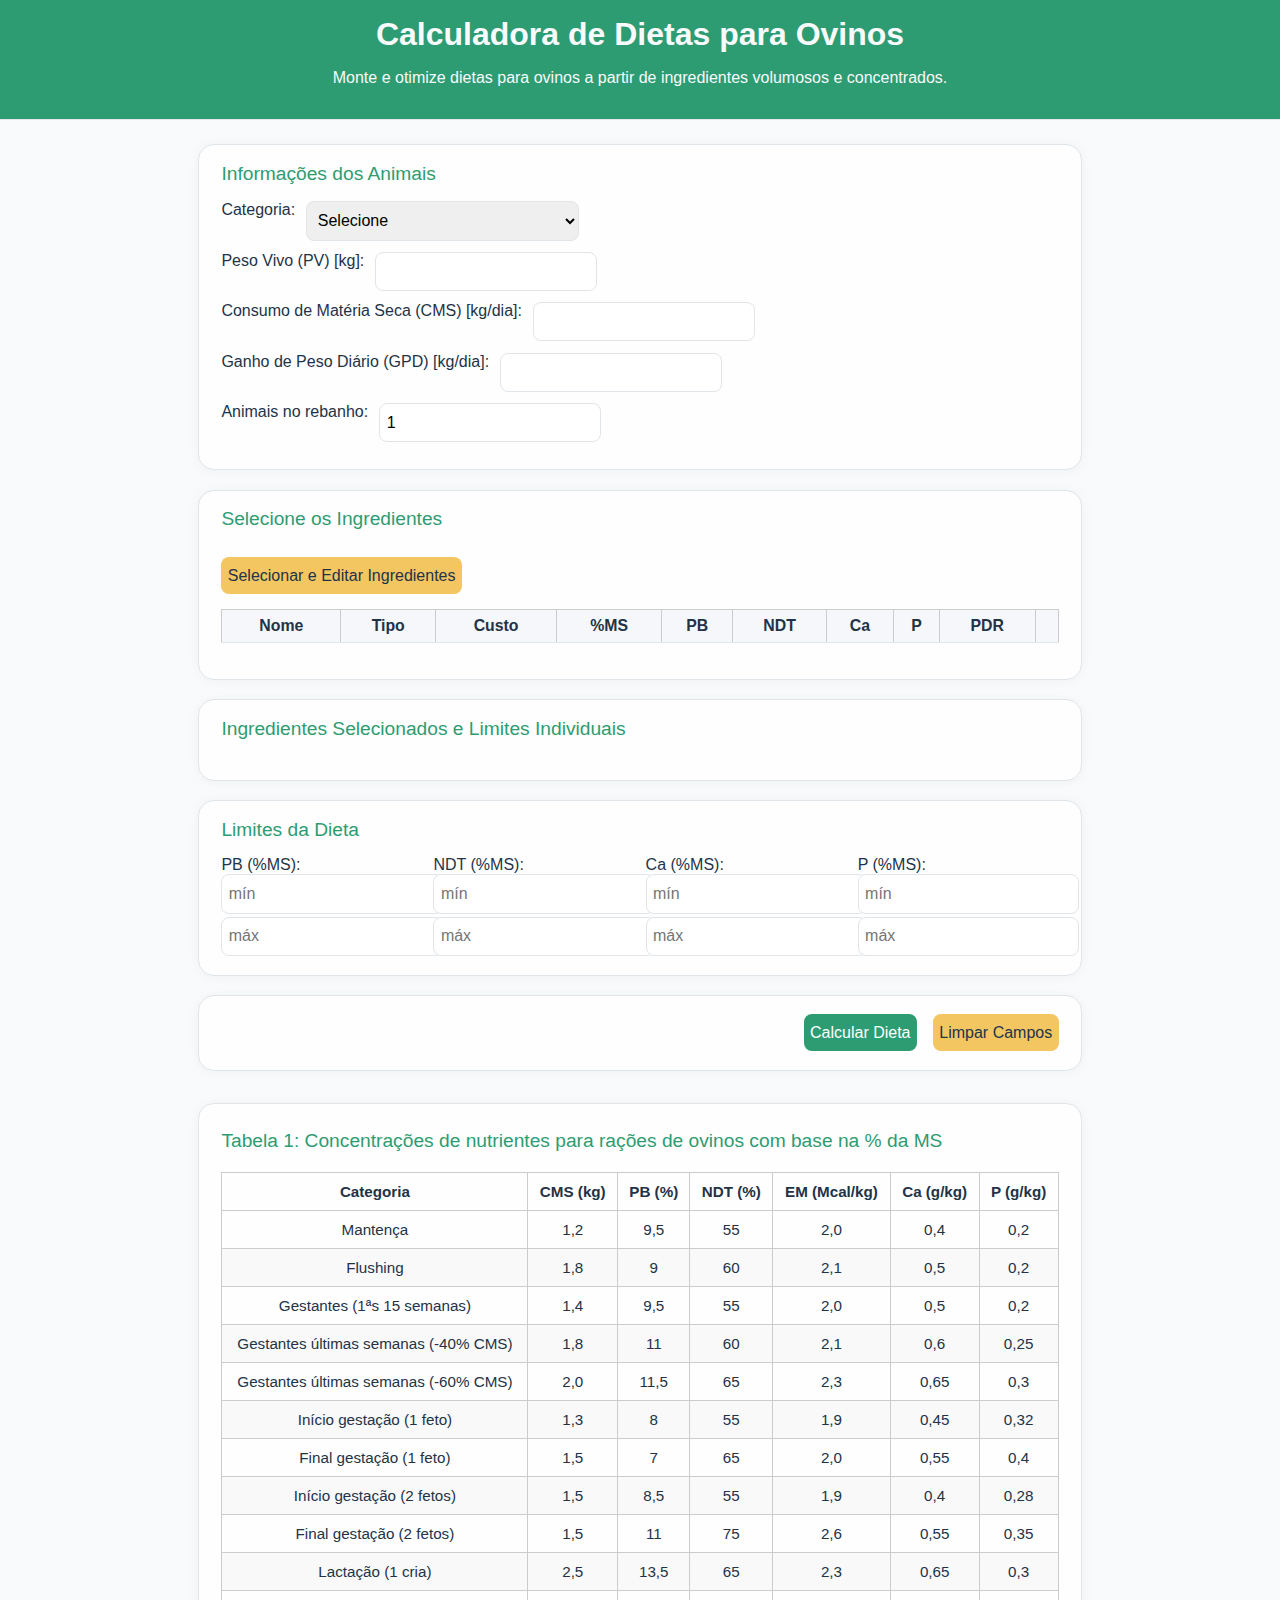
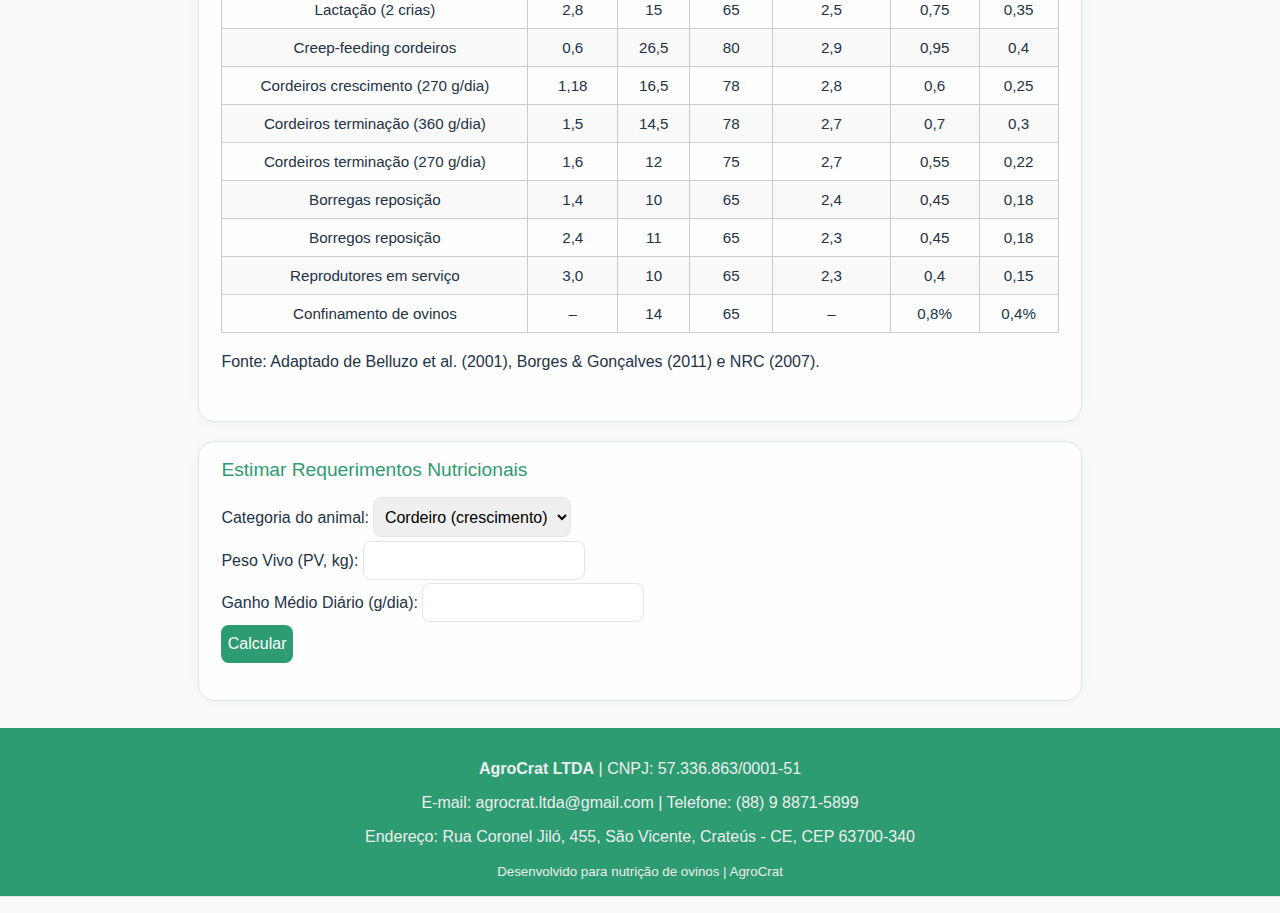
<file: index.html>
<!DOCTYPE html>
<html lang="pt-br">
<head>
  <meta charset="UTF-8">
  <meta name="viewport" content="width=device-width,initial-scale=1.0">
  <title>Calculadora de Dietas para Ovinos</title>
  <link rel="stylesheet" href="styles.css">
  
</head>
<body>
  <header>
    <h1>Calculadora de Dietas para Ovinos</h1>
    <p>Monte e otimize dietas para ovinos a partir de ingredientes volumosos e concentrados.</p>
  </header>

  <main>
        <section class="card" id="animal-section">
        <h2>Informações dos Animais</h2>
        <form id="animal-form">
          <div class="form-row">
            <label for="categoria">Categoria:</label>
            <select id="categoria" required>
              <option value="">Selecione</option>
              <option value="Mantença">Mantença</option>
              <option value="Flushing">Flushing</option>
              <option value="Matriz Gestante">Matriz Gestante</option>
              <option value="Matriz Gestantes últimas semanas">Matriz Gestante últimas semanas</option>
              <option value="Lactação (uma cria)">Lactação (uma cria)</option>
              <option value="Lactação (duas cria)">Lactação (duas cria)</option>
              <option value="Creep-feeding para cordeiros">Creep-feeding para cordeiros</option>
              <option value="Cordeiro Crescimento">Cordeiro Crescimento</option>
              <option value="Cordeiro Terminação">Cordeiro Terminação</option>
              <option value="Borrego/Borrega Reposição">Borrego/Borrega Reposição</option>
              <option value="Reprodutores">Reprodutores</option>
              <option value="Confinamento de ovinos">Confinamento de ovinos</option>
            </select>
          </div>
          <div class="form-row">
            <label for="pv-animal">Peso Vivo (PV) [kg]:</label>
            <input type="number" id="pv-animal" min="0" step="any" required>
          </div>
          <div class="form-row">
            <label for="ms-animal">Consumo de Matéria Seca (CMS) [kg/dia]:</label>
            <input type="number" id="ms-animal" min="0" step="any" required>
          </div>
          <div class="form-row">
            <label for="gpd-animal">Ganho de Peso Diário (GPD) [kg/dia]:</label>
            <input type="number" id="gpd-animal" min="0" step="any" required>
          </div>
          <div class="form-row">
            <label for="num-animais">Animais no rebanho:</label>
            <input type="number" id="num-animais" min="1" value="1" required>
          </div>
        </form>
      </section>
    <section class="card" id="ingredientes-section">
      <h2>Selecione os Ingredientes</h2>
     <!--   <form id="ingrediente-form">
       <div class="form-row"> 
          <input type="text" id="nome" placeholder="Nome" required>
          <select id="tipo" required>
            <option value="">Tipo</option>
            <option value="Volumoso">Volumoso</option>
            <option value="Concentrado">Concentrado</option>
          </select>
          <input type="number" id="custo" placeholder="Custo (R$/kg)" min="0" step="0.01" required>
          <input type="number" id="ms" placeholder="%MS" min="0" step="0.1" required>
        </div>
        <div class="form-row">
          <input type="number" id="pb" placeholder="PB (%MS)" min="0" step="0.1" required>
          <input type="number" id="ndt" placeholder="NDT (%MS)" min="0" max="100" step="0.1" required>
          <input type="number" id="ca" placeholder="Ca (%MS)" min="0" max="100" step="0.01" required>
          <input type="number" id="p" placeholder="P (%MS)" min="0" max="100" step="0.01" required>
          <input type="number" id="pdr" placeholder="PDR (%PB)" min="0" step="0.1" required>
          <button type="submit" class="add-btn">Adicionar</button>
        </div> 
      </form> -->
      <button id="abrir-modal-btn" class="secondary" style="margin-top:0.7em;">Selecionar e Editar Ingredientes</button>
      <table id="ingredientes-table">
        <thead>
          <tr>
            <th>Nome</th><th>Tipo</th><th>Custo</th><th>%MS</th><th>PB</th><th>NDT</th><th>Ca</th><th>P</th><th>PDR</th><th></th>
          </tr>
        </thead>
        <tbody></tbody>
      </table>
    </section>

    <section class="card" id="selecionar-section">
      <h2>Ingredientes Selecionados e Limites Individuais</h2>
      <form id="selecionar-form">
        <div id="ingredientes-selecao-list"></div>
      </form>
    </section>

    <section class="card" id="limites-section">
      <h2>Limites da Dieta</h2>
      <form id="limites-form">
        <div class="grid-limites">
          <div>
            <label>PB (%MS):</label>
            <input type="number" id="pb-min"  placeholder="mín" step="0.1" required>
            <input type="number" id="pb-max"  placeholder="máx" step="0.1" required>
          </div>
          <div>
            <label>NDT (%MS):</label>
            <input type="number" id="ndt-min"  placeholder="mín" step="0.1" required>
            <input type="number" id="ndt-max"  placeholder="máx" step="0.1" required>
          </div>
          <div>
            <label>Ca (%MS):</label>
            <input type="number" id="ca-min" placeholder="mín" step="0.01" required>
            <input type="number" id="ca-max" placeholder="máx" step="0.01" required>
          </div>
          <div>
            <label>P (%MS):</label>
            <input type="number" id="p-min" placeholder="mín" step="0.01" required>
            <input type="number" id="p-max" placeholder="máx" step="0.01" required>
          </div>
        </div>
      </form>
    </section>

    <section class="card actions">
      <button id="calcular-btn">Calcular Dieta</button>
      <button id="limpar-btn" class="secondary">Limpar Campos</button>
      <!--<button id="exportar-btn" class="secondary">Imprimir Relatório</button>
      <button id="mistura-btn" class="secondary">Imprimir Mistura</button> -->
    </section>

    <section class="card" id="resultado-section" style="display:none;">
      <h2>Resultados da Dieta</h2>
      <div id="resultados"></div>
      <canvas id="grafico" width="350" height="220"></canvas>
      <button id="exportar-btn" class="secondary">Imprimir Relatório</button>
      <button id="mistura-btn" class="secondary">Imprimir Mistura</button>
    </section>

    <style>
      /* Tabelas */
table {
  width: 100%;
  border-collapse: collapse;
  margin: 20px 0;
  font-size: 0.95rem;
}

th, td {
  border: 1px solid #ccc;
  padding: 10px;
  text-align: center;
}

thead {
  background-color: var(--verde-medio);
  color: var(--branco);
}

tbody tr:nth-child(even) {
  background-color: #f9f9f9;
}

/* calculadora MS cordeiros */
.calculadora-container {
  background: #fff;
  max-width: 400px;
  margin: 40px auto;
  padding: 32px 24px 24px 24px;
  border-radius: 8px;
  box-shadow: 0 4px 24px rgba(0,0,0,0.15);
}

.inputMS[type="number"] {
  width: 100%;
  padding: 8px 10px;
  border: 1px solid #bbb;
  border-radius: 4px;
  margin-bottom: 8px;
  font-size: 1rem;
  outline: none;
  box-sizing: border-box;
  transition: border 0.2s;
}

.inputMS[type="number"]:focus {
  border-color: #14532d;
}

.buttonMS {
  width: 100%;
  background-color: #22c55e;
  color: #fff;
  border: none;
  border-radius: 4px;
  padding: 12px 0;
  font-size: 1rem;
  cursor: pointer;
  margin-top: 12px;
  transition: background 0.2s;
}

.resultadoMS {
  margin-top: 24px;
  font-size: 1.1rem;
  color: #222;
  font-weight:normal;
  min-height: 24px;
}

    </style>

  <section class="card"> 
    <div class="table-responsive">
      <h2>Tabela 1: Concentrações de nutrientes para rações de ovinos com base na % da MS</h2>

        <table>
          <thead>
            <tr>
              <th>Categoria</th>
              <th>CMS (kg)</th>
              <th>PB (%)</th>
              <th>NDT (%)</th>
              <th>EM (Mcal/kg)</th>
              <th>Ca (g/kg)</th>
              <th>P (g/kg)</th>
            </tr>
          </thead>
          <tbody>
            <tr><td>Mantença</td><td>1,2</td><td>9,5</td><td>55</td><td>2,0</td><td>0,4</td><td>0,2</td></tr>
            <tr><td>Flushing</td><td>1,8</td><td>9</td><td>60</td><td>2,1</td><td>0,5</td><td>0,2</td></tr>
            <tr><td>Gestantes (1ªs 15 semanas)</td><td>1,4</td><td>9,5</td><td>55</td><td>2,0</td><td>0,5</td><td>0,2</td></tr>
            <tr><td>Gestantes últimas semanas (-40% CMS)</td><td>1,8</td><td>11</td><td>60</td><td>2,1</td><td>0,6</td><td>0,25</td></tr>
            <tr><td>Gestantes últimas semanas (-60% CMS)</td><td>2,0</td><td>11,5</td><td>65</td><td>2,3</td><td>0,65</td><td>0,3</td></tr>
            <tr><td>Início gestação (1 feto)</td><td>1,3</td><td>8</td><td>55</td><td>1,9</td><td>0,45</td><td>0,32</td></tr>
            <tr><td>Final gestação (1 feto)</td><td>1,5</td><td>7</td><td>65</td><td>2,0</td><td>0,55</td><td>0,4</td></tr>
            <tr><td>Início gestação (2 fetos)</td><td>1,5</td><td>8,5</td><td>55</td><td>1,9</td><td>0,4</td><td>0,28</td></tr>
            <tr><td>Final gestação (2 fetos)</td><td>1,5</td><td>11</td><td>75</td><td>2,6</td><td>0,55</td><td>0,35</td></tr>
            <tr><td>Lactação (1 cria)</td><td>2,5</td><td>13,5</td><td>65</td><td>2,3</td><td>0,65</td><td>0,3</td></tr>
            <tr><td>Lactação (2 crias)</td><td>2,8</td><td>15</td><td>65</td><td>2,5</td><td>0,75</td><td>0,35</td></tr>
            <tr><td>Creep-feeding cordeiros</td><td>0,6</td><td>26,5</td><td>80</td><td>2,9</td><td>0,95</td><td>0,4</td></tr>
            <tr><td>Cordeiros crescimento (270 g/dia)</td><td>1,18</td><td>16,5</td><td>78</td><td>2,8</td><td>0,6</td><td>0,25</td></tr>
            <tr><td>Cordeiros terminação (360 g/dia)</td><td>1,5</td><td>14,5</td><td>78</td><td>2,7</td><td>0,7</td><td>0,3</td></tr>
            <tr><td>Cordeiros terminação (270 g/dia)</td><td>1,6</td><td>12</td><td>75</td><td>2,7</td><td>0,55</td><td>0,22</td></tr>
            <tr><td>Borregas reposição</td><td>1,4</td><td>10</td><td>65</td><td>2,4</td><td>0,45</td><td>0,18</td></tr>
            <tr><td>Borregos reposição</td><td>2,4</td><td>11</td><td>65</td><td>2,3</td><td>0,45</td><td>0,18</td></tr>
            <tr><td>Reprodutores em serviço</td><td>3,0</td><td>10</td><td>65</td><td>2,3</td><td>0,4</td><td>0,15</td></tr>
            <tr><td>Confinamento de ovinos</td><td>–</td><td>14</td><td>65</td><td>–</td><td>0,8%</td><td>0,4%</td></tr>
          </tbody>
          
        </table>
        
        <p>Fonte: Adaptado de Belluzo et al. (2001), Borges & Gonçalves (2011) e NRC (2007).</p>
        </div>

        

      <!--  <diV class="table-responsive">
        <table>
            <h2>Tabela 2: Estimativas do consumo diário de matéria seca em função do peso vivo e do ganho médio diário de peso de cordeiros.</h2>
            <thead>
              <tr>
                <th>Peso vivo (kg)</th>
                <th>GMD<sup>*</sup></th>
                <th>CMS (kg/dia)<sup>**</sup></th>
                <th>CMS (% PV)<sup>***</sup></th>
              </tr>
            </thead>
            <tbody>
               Peso vivo: 20 kg 
              <tr><td rowspan="5">20</td><td>0,15</td><td>0,81</td><td>4,04</td></tr>
              <tr><td>0,20</td><td>0,84</td><td>4,21</td></tr>
              <tr><td>0,25</td><td>0,88</td><td>4,38</td></tr>
              <tr><td>0,30</td><td>0,91</td><td>4,56</td></tr>
              <tr><td>0,35</td><td>0,94</td><td>4,72</td></tr>

               Peso vivo: 25 kg 
              <tr><td rowspan="5">25</td><td>0,15</td><td>0,91</td><td>3,62</td></tr>
              <tr><td>0,20</td><td>0,94</td><td>3,76</td></tr>
              <tr><td>0,25</td><td>0,97</td><td>3,90</td></tr>
              <tr><td>0,30</td><td>1,00</td><td>4,01</td></tr>
              <tr><td>0,35</td><td>1,04</td><td>4,17</td></tr>

               Peso vivo: 30 kg 
              <tr><td rowspan="5">30</td><td>0,15</td><td>1,00</td><td>3,35</td></tr>
              <tr><td>0,20</td><td>1,04</td><td>3,46</td></tr>
              <tr><td>0,25</td><td>1,07</td><td>3,58</td></tr>
              <tr><td>0,30</td><td>1,11</td><td>3,70</td></tr>
              <tr><td>0,35</td><td>1,14</td><td>3,80</td></tr>

               Peso vivo: 35 kg 
              <tr><td rowspan="5">35</td><td>0,15</td><td>1,10</td><td>3,15</td></tr>
              <tr><td>0,20</td><td>1,13</td><td>3,23</td></tr>
              <tr><td>0,25</td><td>1,17</td><td>3,34</td></tr>
              <tr><td>0,30</td><td>1,21</td><td>3,45</td></tr>
              <tr><td>0,35</td><td>1,24</td><td>3,54</td></tr>
            </tbody>
          </table>
          <p>Fonte: CABRAL, et al., 2008.</p>
      </div> -->
      

        <!--<div class="calculadora-container">
          <h2>Calcular Consumo de Matéria Seca (CMS) para Cordeiros</h2>
          <form id="cms-form">
            <label for="pv">Peso Vivo (PV) [kg]:</label>
            <input class="inputMS" type="number" id="pv" name="pv" min="0" step="any" required><br>

            <label for="gpd">Ganho de Peso Diário (GPD) [kg/dia]:</label>
            <input class="inputMS" type="number" id="gpd" name="gpd" min="0" step="any" required>

            <button type="button" class="buttonMS" id="calcular">Calcular</button>
          </form>
          <div class="resultadoMS" id="resultado"></div>
        </div> <br> -->

        
      </section>
       <section class="card">
        <div class="">
          <h2>Estimar Requerimentos Nutricionais</h2>
          <form id="form-ovinos" onsubmit="event.preventDefault(); calcular();">
            <label for="categoria">Categoria do animal:</label>
            <select id="categoria" name="categoria" required>
              <option value="cordeiro">Cordeiro (crescimento)</option>
              
            </select><br>

            <label for="peso">Peso Vivo (PV, kg):</label>
            <input type="number" id="peso" name="peso" step="0.01" min="10" required><br>

            <label for="gmd">Ganho Médio Diário (g/dia):</label>
            <input type="number" id="gmd" name="gmd" step="0.01" min="0" required><br>

            <button type="submit">Calcular</button>
          </form>
          
        </div><br>
        <div id="resultadosCal" class=""></div>
       </section>
        

   <!-- <div class="table-responsive">

         <table>
            <h2>Tabela 3: Estimativas das exigências de diferentes formas de energia em função do peso vivo e do ganho médio diário de peso de cordeiros</h2>
            <thead>
              <tr>
                <th>Peso vivo (kg)</th>
                <th>GMD (kg)</th>
                <th>ELm (kg)</th>
                <th>ELg (kg)</th>
                <th>EMm (kg)</th>
                <th>EM (kg)</th>
                <th>NDT </th>
              </tr>
            </thead>
            <tbody>
               Peso vivo: 20 kg 
              <tr><td rowspan="5">20</td><td>0,15</td><td>0,54</td><td>0,43</td><td>0,82</td><td>1,03</td><td>0,51</td></tr>
              <tr><td>0,20</td><td>0,54</td><td>0,58</td><td>0,82</td><td>1,38</td><td>0,61</td></tr>
              <tr><td>0,25</td><td>0,54</td><td>0,72</td><td>0,82</td><td>1,72</td><td>0,70</td></tr>
              <tr><td>0,30</td><td>0,54</td><td>0,87</td><td>0,82</td><td>2,07</td><td>0,80</td></tr>
              <tr><td>0,35</td><td>0,54</td><td>1,01</td><td>0,82</td><td>2,41</td><td>0,89</td></tr>

              Peso vivo: 25 kg 
              <tr><td rowspan="5">25</td><td>0,15</td><td>0,64</td><td>0,47</td><td>0,97</td><td>1,11</td><td>0,57</td></tr>
              <tr><td>0,20</td><td>0,64</td><td>0,62</td><td>0,97</td><td>1,48</td><td>0,68</td></tr>
              <tr><td>0,25</td><td>0,64</td><td>0,78</td><td>0,97</td><td>1,85</td><td>0,78</td></tr>
              <tr><td>0,30</td><td>0,64</td><td>0,93</td><td>0,97</td><td>2,22</td><td>0,88</td></tr>
              <tr><td>0,35</td><td>0,64</td><td>1,09</td><td>0,97</td><td>2,59</td><td>0,98</td></tr>

               Peso vivo: 30 kg 
              <tr><td rowspan="5">30</td><td>0,15</td><td>0,73</td><td>0,50</td><td>1,11</td><td>1,19</td><td>0,63</td></tr>
              <tr><td>0,20</td><td>0,73</td><td>0,66</td><td>1,11</td><td>1,58</td><td>0,74</td></tr>
              <tr><td>0,25</td><td>0,73</td><td>0,83</td><td>1,11</td><td>1,98</td><td>0,85</td></tr>
              <tr><td>0,30</td><td>0,73</td><td>1,00</td><td>1,11</td><td>2,37</td><td>0,96</td></tr>
              <tr><td>0,35</td><td>0,73</td><td>1,16</td><td>1,11</td><td>2,77</td><td>1,07</td></tr>

              Peso vivo: 35 kg 
              <tr><td rowspan="5">35</td><td>0,15</td><td>0,82</td><td>0,53</td><td>1,24</td><td>1,26</td><td>0,69</td></tr>
              <tr><td>0,20</td><td>0,82</td><td>0,71</td><td>1,24</td><td>1,68</td><td>0,81</td></tr>
              <tr><td>0,25</td><td>0,82</td><td>0,88</td><td>1,24</td><td>2,10</td><td>0,93</td></tr>
              <tr><td>0,30</td><td>0,82</td><td>1,06</td><td>1,24</td><td>2,53</td><td>1,04</td></tr>
              <tr><td>0,35</td><td>0,82</td><td>1,24</td><td>1,24</td><td>2,95</td><td>1,16</td></tr>
            </tbody>
          </table>
           <p>Fonte: CABRAL, et al., 2008.</p>
      </div>

      <div class="table-responsive">

         <table>
            <h2>Tabela 4: Estimativas das exigencias de diferentes formas de proteína em função do peso vivo e do ganho médio diário de peso de cordeiros</h2>
            <thead>
              <tr>
                <th>Peso vivo (kg)</th>
                <th>GMD</th>
                <th>PMm (g)</th>
                <th>PLg (g)</th>
                <th>PB (g)</th>
              </tr>
            </thead>
            <tbody>
               Peso vivo: 20 kg 
              <tr><td rowspan="5">20</td><td>0,15</td><td>37,83</td><td>27,30</td><td>99,99</td></tr>
              <tr><td>0,20</td><td>37,83</td><td>36,39</td><td>118,3</td></tr>
              <tr><td>0,25</td><td>37,83</td><td>45,49</td><td>136,7</td></tr>
              <tr><td>0,30</td><td>37,83</td><td>54,59</td><td>155,0</td></tr>
              <tr><td>0,35</td><td>37,83</td><td>63,69</td><td>173,4</td></tr>

               Peso vivo: 25 kg 
              <tr><td rowspan="5">25</td><td>0,15</td><td>44,72</td><td>27,10</td><td>107,5</td></tr>
              <tr><td>0,20</td><td>44,72</td><td>36,13</td><td>125,6</td></tr>
              <tr><td>0,25</td><td>44,72</td><td>45,16</td><td>143,8</td></tr>
              <tr><td>0,30</td><td>44,72</td><td>54,20</td><td>162,0</td></tr>
              <tr><td>0,35</td><td>44,72</td><td>63,23</td><td>180,1</td></tr>

               Peso vivo: 30 kg 
              <tr><td rowspan="5">30</td><td>0,15</td><td>51,27</td><td>26,91</td><td>114,7</td></tr>
              <tr><td>0,20</td><td>51,27</td><td>35,88</td><td>132,6</td></tr>
              <tr><td>0,25</td><td>51,27</td><td>44,85</td><td>150,6</td></tr>
              <tr><td>0,30</td><td>51,27</td><td>53,82</td><td>168,5</td></tr>
              <tr><td>0,35</td><td>51,27</td><td>62,79</td><td>186,5</td></tr>

               Peso vivo: 35 kg 
              <tr><td rowspan="5">35</td><td>0,15</td><td>57,56</td><td>26,73</td><td>121,5</td></tr>
              <tr><td>0,20</td><td>57,56</td><td>35,64</td><td>139,3</td></tr>
              <tr><td>0,25</td><td>57,56</td><td>44,55</td><td>157,0</td></tr>
              <tr><td>0,30</td><td>57,56</td><td>53,46</td><td>174,8</td></tr>
              <tr><td>0,35</td><td>57,56</td><td>62,37</td><td>192,6</td></tr>
            </tbody>
          </table>
           <p>Fonte: CABRAL, et al., 2008.</p>
      </div> 


    </section>  -->
  </main>

  <!-- Modal de Ingredientes -->
  <div id="modal-ingredientes" class="modal-bg">
    <div class="modal-content">
      <div style="display:flex;justify-content:space-between;align-items:center;">
        <h2 style="margin:0;">Selecionar e Editar Ingredientes</h2>
        <button id="fechar-modal-btn" title="Fechar" style="font-size:1.5em;line-height:1;">×</button>
      </div>
      <form id="modal-ingredientes-form">
        <div id="modal-ingredientes-list"></div>
        <div style="text-align:right;margin-top:1em;">
          <button type="submit" class="add-btn">Aplicar Seleção</button>
        </div>
      </form>
    </div>
  </div>

  <!-- Spinner de carregamento -->
  <div id="spinner-busca" style="display:none;position:fixed;z-index:9999;top:0;left:0;width:100vw;height:100vh;background:#fff8fbe6;align-items:center;justify-content:center;">
    <div style="display:flex;flex-direction:column;align-items:center;">
      <div class="loader"></div>
      <span style="margin-top:1em;color:#2d9c72;font-weight:600;">Calculando melhor combinação...</span>
    </div>
  </div>


  <footer>
      <p><strong>AgroCrat LTDA</strong> | CNPJ: 57.336.863/0001-51</p>
      <p>E-mail: agrocrat.ltda@gmail.com | Telefone: (88) 9 8871-5899</p>
      <p>Endereço: Rua Coronel Jiló, 455, São Vicente, Crateús - CE, CEP 63700-340</p>
      <small>Desenvolvido para nutrição de ovinos | <a href="https://github.com/Andeson7/" target="_blank">AgroCrat</a></small>
  </footer>
  <script src="script.js"></script>
</body>
</html>
</file>
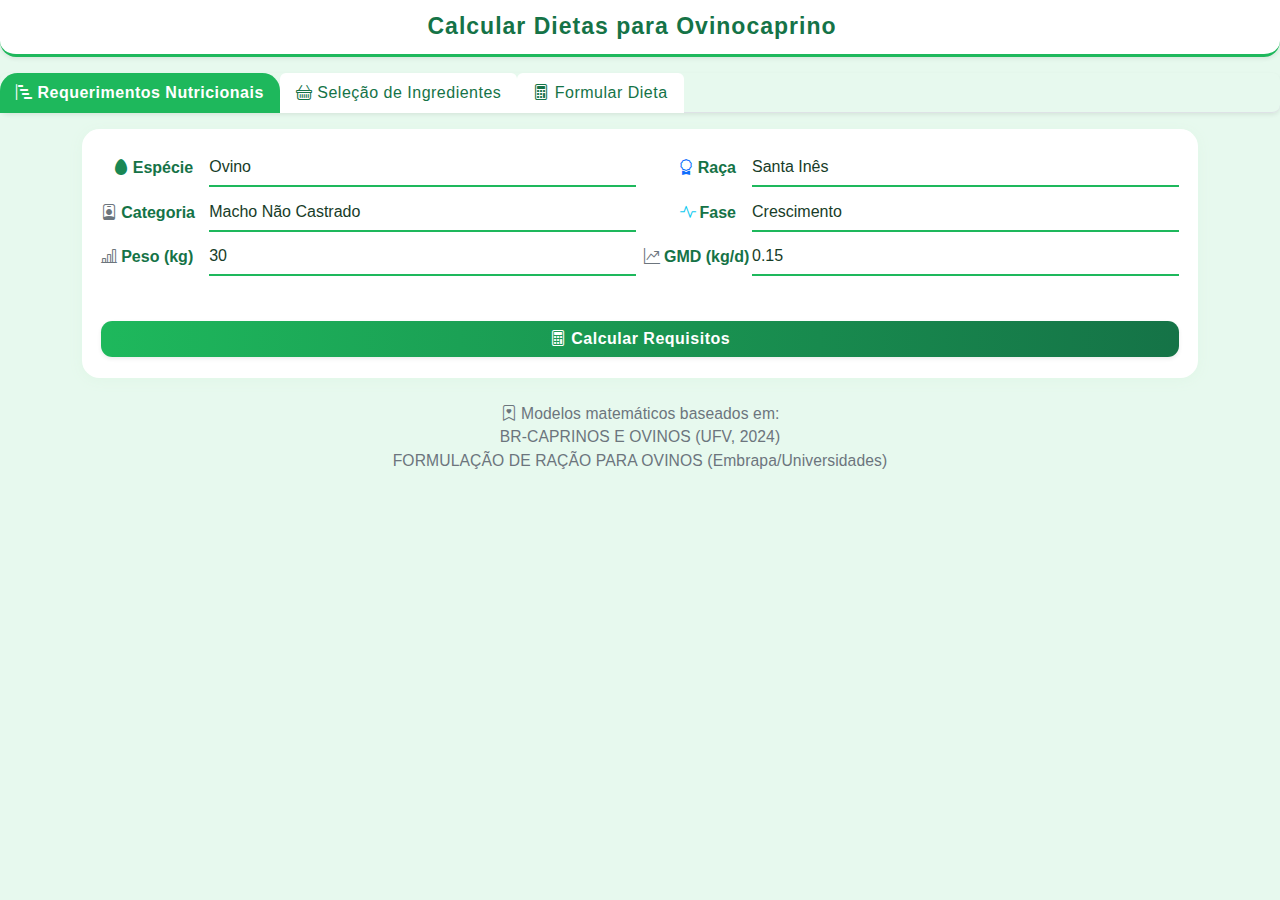
<file: calculadora-ovinos-caprinos.html>
<!DOCTYPE html>
<html lang="pt-BR">
<head>
  <meta charset="UTF-8">
  <meta name="viewport" content="width=device-width, initial-scale=1.0">
  <title>Dietas para Ovinocaprino</title>
  <!-- Bootstrap 5 CDN -->
  <link href="https://cdn.jsdelivr.net/npm/bootstrap@5.3.3/dist/css/bootstrap.min.css" rel="stylesheet">
  <!-- Bootstrap Icons -->
  <link rel="stylesheet" href="https://cdn.jsdelivr.net/npm/bootstrap-icons@1.11.3/font/bootstrap-icons.css">
  <link rel="stylesheet" href="calculadora-ovinos-caprinos.css">
</head>
<body>
  <!-- LOGO E TÍTULO -->
  <nav class="navbar navbar-light bg-white shadow-sm rounded-bottom-4 mb-3">
    <div class="container-fluid justify-content-center">
      <span class="navbar-brand mb-0 h1 d-flex align-items-center gap-2">
        <span style="font-weight:700;font-size:1.22em;letter-spacing:1px;color:#157347;">Calcular Dietas para Ovinocaprino</span>
      </span>
    </div>
  </nav>

  <!-- MENU (Tabs) -->
  <ul class="nav nav-tabs mb-3 rounded-3 shadow-sm nav-custom" id="mainTabs" role="tablist">
    <li class="nav-item" role="presentation">
      <button class="nav-link active" id="requisitos-tab" data-bs-toggle="tab" data-bs-target="#requisitos-tab-pane" type="button" role="tab" aria-controls="requisitos-tab-pane" aria-selected="true">
        <i class="bi bi-bar-chart-steps"></i> Requerimentos Nutricionais
      </button>
    </li>
    <li class="nav-item" role="presentation">
      <button class="nav-link" id="ingredientes-tab" data-bs-toggle="tab" data-bs-target="#ingredientes-tab-pane" type="button" role="tab" aria-controls="ingredientes-tab-pane" aria-selected="false">
        <i class="bi bi-basket"></i> Seleção de Ingredientes
      </button>
    </li>
    <li class="nav-item" role="presentation">
      <button class="nav-link" id="dieta-tab" data-bs-toggle="tab" data-bs-target="#dieta-tab-pane" type="button" role="tab" aria-controls="dieta-tab-pane" aria-selected="false">
        <i class="bi bi-calculator"></i> Formular Dieta
      </button>
    </li>
  </ul>

  <div class="tab-content" id="mainTabsContent">
    <!-- TELA 1: Requisitos Nutricionais -->
    <div class="tab-pane fade show active" id="requisitos-tab-pane" role="tabpanel" aria-labelledby="requisitos-tab" tabindex="0">
      <div class="container pb-4">
        <div class="card mb-3">
          <form>
            <div class="row g-2">
              <div class="col-12 col-md-6 form-row-compact">
                <label for="especie" class="form-label">
                  <i class="bi bi-egg-fill text-success me-1"></i>Espécie
                </label>
                <select id="especie" class="form-select" onchange="atualizarRacas();">
                  <option value="ovino">Ovino</option>
                  <option value="caprino">Caprino</option>
                </select>
              </div>
              <div class="col-12 col-md-6 form-row-compact">
                <label for="raca" class="form-label">
                  <i class="bi bi-award text-primary me-1"></i>Raça
                </label>
                <select id="raca" class="form-select"></select>
              </div>
            </div>
            <div class="row g-2">
              <div class="col-12 col-md-6 form-row-compact">
                <label for="categoria" class="form-label">
                  <i class="bi bi-person-badge text-secondary me-1"></i>Categoria
                </label>
                <select id="categoria" class="form-select" onchange="atualizarFases();">
                  <option value="naoCastrado">Macho Não Castrado</option>
                  <option value="castrado">Macho Castrado</option>
                  <option value="femea">Fêmea</option>
                  <option value="lactacao">Fêmea em Lactação</option>
                  <option value="gestante">Fêmea Gestante</option>
                </select>
              </div>
              <div class="col-12 col-md-6 form-row-compact">
                <label for="fase" class="form-label">
                  <i class="bi bi-activity text-info me-1"></i>Fase
                </label>
                <select id="fase" class="form-select"></select>
              </div>
            </div>
            <div class="row g-2">
              <div class="col-12 col-md-6 form-row-compact">
                <label for="peso" class="form-label">
                  <i class="bi bi-bar-chart-line text-secondary me-1"></i>Peso (kg)
                </label>
                <input type="number" id="peso" value="30" min="5" max="120" step="0.1" class="form-control">
              </div>
              <div class="col-12 col-md-6 form-row-compact">
                <label for="gmd" class="form-label">
                  <i class="bi bi-graph-up-arrow text-secondary me-1"></i>GMD (kg/d)
                </label>
                <input type="number" id="gmd" value="0.15" step="0.01" class="form-control">
              </div>
            </div>
            <div class="row g-2 mt-2">
              <div class="col-12 col-md-6 form-row-compact">
                <label for="diasLactacao" id="labelDiasLactacao" class="form-label" style="display:none;">
                  <i class="bi bi-calendar-heart text-warning me-1"></i>Dias Lact.
                </label>
                <input type="number" id="diasLactacao" value="30" min="1" max="200" class="form-control" style="display:none;">
              </div>
              <div class="col-12 col-md-6 form-row-compact">
                <label for="litrosLeite" id="labelLitrosLeite" class="form-label" style="display:none;">
                  <i class="bi bi-cup-straw text-warning me-1"></i>Leite (L/dia)
                </label>
                <input type="number" id="litrosLeite" value="1.0" min="0" max="10" step="0.01" class="form-control" style="display:none;">
              </div>
            </div>
            <button class="btn btn-brand w-100 shadow-sm mt-3" style="padding:0.375rem 0.75rem;font-size:1rem;" type="button" onclick="calcularRequerimentos()">
              <i class="bi bi-calculator"></i> Calcular Requisitos
            </button>
          </form>
        </div>
        <div class="row g-2" id="resultados"></div>
        <div class="referencia text-center text-secondary small mt-3">
          <i class="bi bi-bookmark-heart"></i> Modelos matemáticos baseados em:<br>
          BR-CAPRINOS E OVINOS (UFV, 2024)<br>
          FORMULAÇÃO DE RAÇÃO PARA OVINOS (Embrapa/Universidades)
        </div>
      </div>
    </div>

    <!-- NOVA ABA: Seleção de Ingredientes -->
    <div class="tab-pane fade" id="ingredientes-tab-pane" role="tabpanel" aria-labelledby="ingredientes-tab" tabindex="0">
      <div class="container pb-4">
        <section class="card mb-3" id="ingredientes-section">
          <h2 class="h5 mb-3"><i class="bi bi-basket text-warning me-1"></i>Selecione os Ingredientes</h2>
          <button id="abrir-modal-btn" class="btn secondary mb-3" style="padding:0.375rem 0.75rem;font-size:1rem;"><i class="bi bi-plus-square"></i> Selecionar Ingredientes</button>
          <div class="table-responsive">
            <table id="ingredientes-table" class="table table-sm align-middle">
              <thead>
                <tr>
                  <th>Nome</th><th>Tipo</th><th>Custo</th><th>%MS</th><th>PB</th><th>NDT</th><th>Ca</th><th>P</th><th>PDR</th><th></th>
                </tr>
              </thead>
              <tbody></tbody>
            </table>
          </div>
        </section>
        <section class="card mb-3" id="selecionar-section">
          <h2 class="h5 mb-3"><i class="bi bi-check-circle text-success me-1"></i>Ingredientes Selecionados e Limites Individuais</h2>
          <form id="selecionar-form">
            <div id="ingredientes-selecao-list"></div>
          </form>
        </section>
      </div>
    </div>

    <!-- TELA 3: Cálculo da Dieta -->
    <div class="tab-pane fade" id="dieta-tab-pane" role="tabpanel" aria-labelledby="dieta-tab" tabindex="0">
      <div class="container pb-4">
        <section class="card mb-3" id="animal-section">
          <h2 class="h5 mb-3"><i class="bi bi-patch-question-fill text-success me-1"></i>Animais no Rebanho</h2>
          <form id="animal-form">
            <div class="row g-2">
              <div class="col-12 col-md-6">
                <label for="num-animais" class="form-label"><i class="bi bi-fork-knife text-success me-1"></i>A dieta será para quantos animais?</label>
                <input type="number" id="num-animais" min="1" value="1" class="form-control" required>
              </div>
            </div>
          </form>
        </section>
        <section class="card mb-3" id="limites-section">
          <h2 class="h5 mb-3"><i class="bi bi-sliders text-info me-1"></i>Limites da Dieta</h2>
          <form id="limites-form">
            <div class="grid-limites">
              <div>
                <label><i class="bi bi-egg-fried text-warning"></i> PB (%MS):</label>
                <input type="number" id="pb-min"  placeholder="mín" step="0.1" required>
                <input type="number" id="pb-max"  placeholder="máx" step="0.1" required>
              </div>
              <div>
                <label><i class="bi bi-lightning-charge text-warning"></i> NDT (%MS):</label>
                <input type="number" id="ndt-min"  placeholder="mín" step="0.1" required>
                <input type="number" id="ndt-max"  placeholder="máx" step="0.1" required>
              </div>
              <div>
                <label><i class="bi bi-eyedropper text-primary"></i> Ca (%MS):</label>
                <input type="number" id="ca-min" placeholder="mín" step="0.01" required>
                <input type="number" id="ca-max" placeholder="máx" step="0.01" required>
              </div>
              <div>
                <label><i class="bi bi-droplet-half text-info"></i> P (%MS):</label>
                <input type="number" id="p-min" placeholder="mín" step="0.01" required>
                <input type="number" id="p-max" placeholder="máx" step="0.01" required>
              </div>
            </div>
          </form>
        </section>
        <section class="card mb-3 actions flex-column flex-md-row" id="acoes-section">
          <button id="calcular-btn" class="btn btn-brand" style="padding:0.375rem 0.75rem;font-size:1rem;"><i class="bi bi-bar-chart"></i> Calcular Dieta</button>
          <button id="limpar-btn" class="btn secondary" style="padding:0.375rem 0.75rem;font-size:1rem;"><i class="bi bi-x-lg"></i> Limpar Campos</button>
        </section>
        <section class="card mb-3" id="resultado-section" style="display:none;">
          <h2 class="h5 mb-3"><i class="bi bi-clipboard-check text-success me-1"></i>Resultados da Dieta</h2>
          <div id="resultados-formulacao"></div>
          <div id="botoes-exportar" class="d-flex flex-column flex-sm-row justify-content-center gap-2 mt-3" style="display:none;">
            <button id="exportar-btn" class="btn secondary" type="button" style="padding:0.375rem 0.75rem;font-size:1rem;"><i class="bi bi-printer"></i> Imprimir Relatório</button>
            <button id="mistura-btn" class="btn secondary" type="button" style="padding:0.375rem 0.75rem;font-size:1rem;"><i class="bi bi-basket"></i> Imprimir Mistura</button>
          </div>
        </section>
      </div>
    </div>
  </div>

  <!-- Modal de Ingredientes -->
  <div id="modal-ingredientes" class="modal-bg">
    <div class="modal-content">
      <div class="d-flex justify-content-between align-items-center mb-3">
        <h2 class="h5 mb-0"><i class="bi bi-list-check text-success me-2"></i>Selecionar e Editar Ingredientes</h2>
        <button id="fechar-modal-btn" title="Fechar" style="font-size:1.5em;line-height:1;">×</button>
      </div>
      <form id="modal-ingredientes-form">
        <div id="modal-ingredientes-list"></div>
        <div class="text-end mt-3">
          <button type="submit" class="btn btn-brand add-btn" style="padding:0.375rem 0.75rem;font-size:1rem;"><i class="bi bi-check-lg"></i> Aplicar Seleção</button>
        </div>
      </form>
    </div>
  </div>

  <!-- Spinner de carregamento -->
  <div id="spinner-busca" style="display:none;position:fixed;z-index:9999;top:0;left:0;width:100vw;height:100vh;background:#fff8fbe6;align-items:center;justify-content:center;">
    <div style="display:flex;flex-direction:column;align-items:center;">
      <div class="loader"></div>
      <span style="margin-top:1em;color:#2d9c72;font-weight:600;">
        <i class="bi bi-hourglass-split me-1"></i>Calculando melhor combinação...
      </span>
    </div>
  </div>
  <!-- Bootstrap JS bundle -->
  <script src="https://cdn.jsdelivr.net/npm/bootstrap@5.3.3/dist/js/bootstrap.bundle.min.js"></script>
  <script src="calculadora-ovinos-caprinos.js"></script>
</body>
</html>
</file>
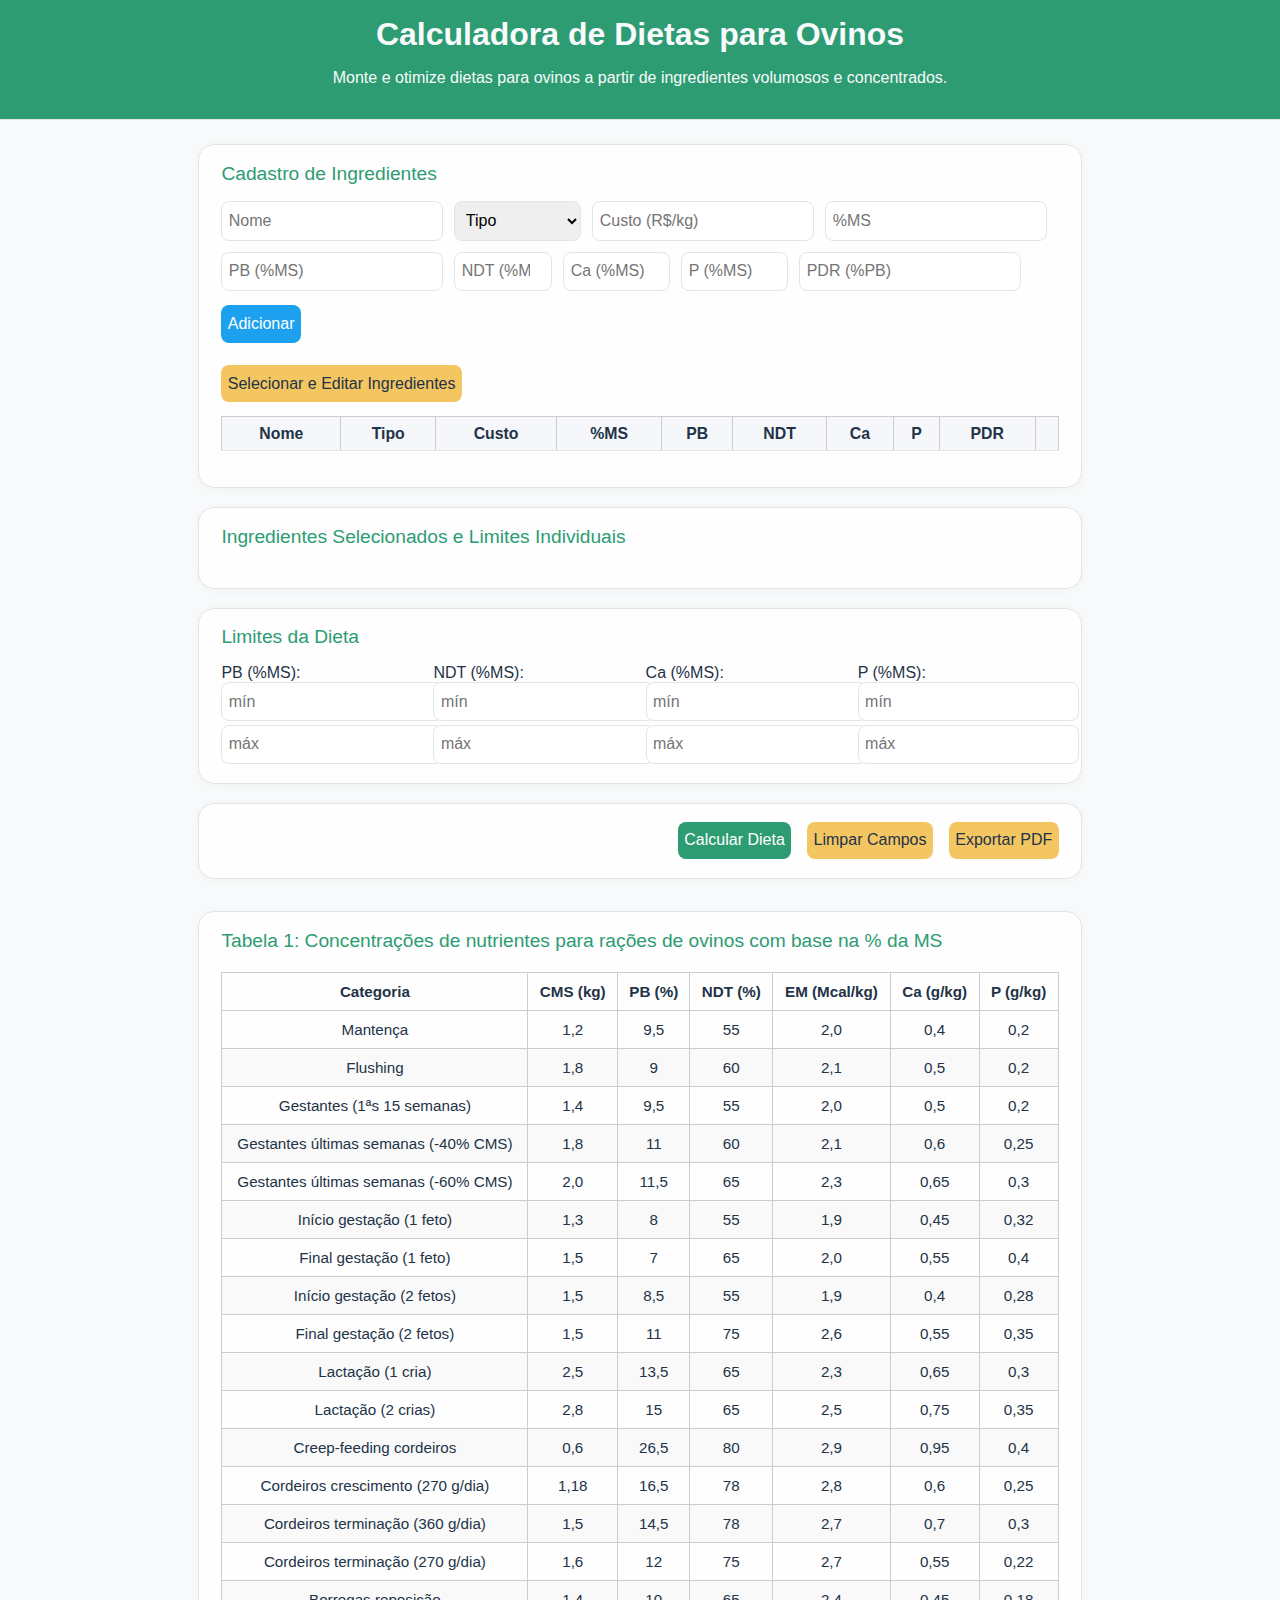
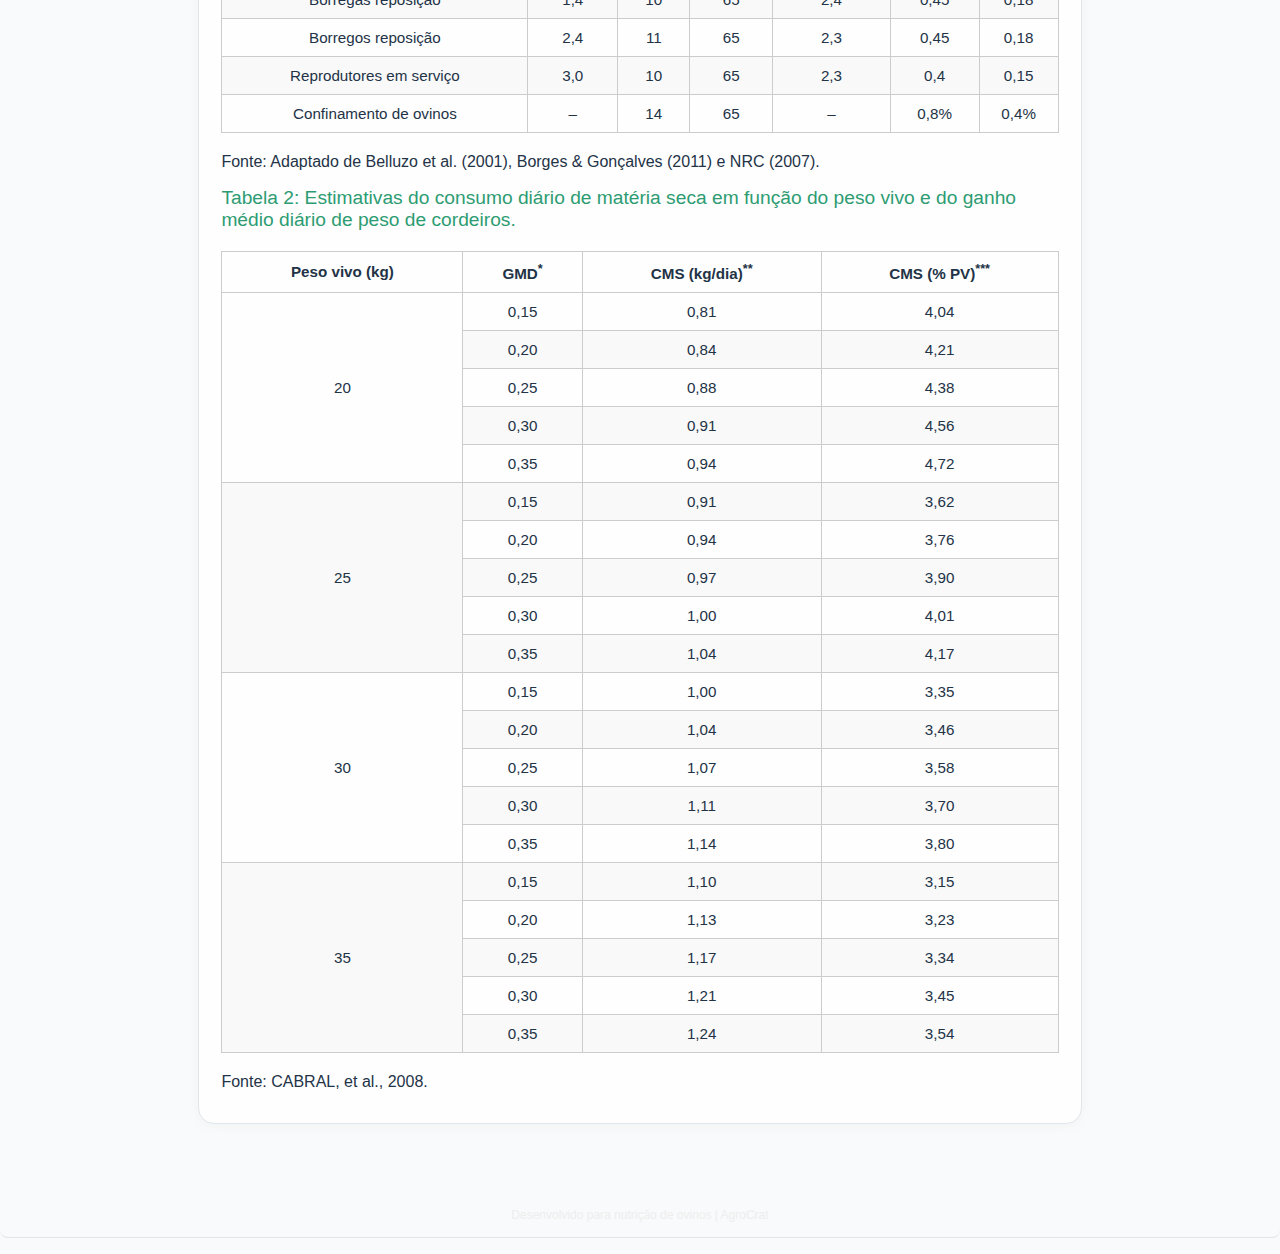
<file: Dieta.html>
<!DOCTYPE html>
<html lang="pt-br">
<head>
  <meta charset="UTF-8">
  <meta name="viewport" content="width=device-width,initial-scale=1.0">
  <title>Calculadora de Dietas para Ovinos</title>
  <link rel="stylesheet" href="styles.css">
</head>
<body>
  <header>
    <h1>Calculadora de Dietas para Ovinos</h1>
    <p>Monte e otimize dietas para ovinos a partir de ingredientes volumosos e concentrados.</p>
  </header>

  <main>
    <section class="card" id="ingredientes-section">
      <h2>Cadastro de Ingredientes</h2>
      <form id="ingrediente-form">
        <div class="form-row">
          <input type="text" id="nome" placeholder="Nome" required>
          <select id="tipo" required>
            <option value="">Tipo</option>
            <option value="Volumoso">Volumoso</option>
            <option value="Concentrado">Concentrado</option>
          </select>
          <input type="number" id="custo" placeholder="Custo (R$/kg)" min="0" step="0.01" required>
          <input type="number" id="ms" placeholder="%MS" min="0" step="0.1" required>
        </div>
        <div class="form-row">
          <input type="number" id="pb" placeholder="PB (%MS)" min="0" step="0.1" required>
          <input type="number" id="ndt" placeholder="NDT (%MS)" min="0" max="100" step="0.1" required>
          <input type="number" id="ca" placeholder="Ca (%MS)" min="0" max="100" step="0.01" required>
          <input type="number" id="p" placeholder="P (%MS)" min="0" max="100" step="0.01" required>
          <input type="number" id="pdr" placeholder="PDR (%PB)" min="0" step="0.1" required>
          <button type="submit" class="add-btn">Adicionar</button>
        </div>
      </form>
      <button id="abrir-modal-btn" class="secondary" style="margin-top:0.7em;">Selecionar e Editar Ingredientes</button>
      <table id="ingredientes-table">
        <thead>
          <tr>
            <th>Nome</th><th>Tipo</th><th>Custo</th><th>%MS</th><th>PB</th><th>NDT</th><th>Ca</th><th>P</th><th>PDR</th><th></th>
          </tr>
        </thead>
        <tbody></tbody>
      </table>
    </section>

    <section class="card" id="selecionar-section">
      <h2>Ingredientes Selecionados e Limites Individuais</h2>
      <form id="selecionar-form">
        <div id="ingredientes-selecao-list"></div>
      </form>
    </section>

    <section class="card" id="limites-section">
      <h2>Limites da Dieta</h2>
      <form id="limites-form">
        <div class="grid-limites">
          <div>
            <label>PB (%MS):</label>
            <input type="number" id="pb-min" placeholder="mín" step="0.1" required>
            <input type="number" id="pb-max" placeholder="máx" step="0.1" required>
          </div>
          <div>
            <label>NDT (%MS):</label>
            <input type="number" id="ndt-min" placeholder="mín" step="0.1" required>
            <input type="number" id="ndt-max" placeholder="máx" step="0.1" required>
          </div>
          <div>
            <label>Ca (%MS):</label>
            <input type="number" id="ca-min" placeholder="mín" step="0.01" required>
            <input type="number" id="ca-max" placeholder="máx" step="0.01" required>
          </div>
          <div>
            <label>P (%MS):</label>
            <input type="number" id="p-min" placeholder="mín" step="0.01" required>
            <input type="number" id="p-max" placeholder="máx" step="0.01" required>
          </div>
        </div>
      </form>
    </section>

    <section class="card actions">
      <button id="calcular-btn">Calcular Dieta</button>
      <button id="limpar-btn" class="secondary">Limpar Campos</button>
      <button id="exportar-btn" class="secondary">Exportar PDF</button>
    </section>

    <section class="card" id="resultado-section" style="display:none;">
      <h2>Resultados da Dieta</h2>
      <div id="resultados"></div>
      <canvas id="grafico" width="350" height="220"></canvas>
    </section>

    <style>
      /* Tabelas */
table {
  width: 100%;
  border-collapse: collapse;
  margin: 20px 0;
  font-size: 0.95rem;
}

th, td {
  border: 1px solid #ccc;
  padding: 10px;
  text-align: center;
}

thead {
  background-color: var(--verde-medio);
  color: var(--branco);
}

tbody tr:nth-child(even) {
  background-color: #f9f9f9;
}

/* Rodapé */
footer {
  margin-top: 40px;
  background-color: var(--verde-escuro);
  color: var(--branco);
  padding: 15px;
  text-align: center;
  border-radius: 8px;
  font-size: 0.9rem;
}

    </style>
  <section class="card"> 
      <h2>Tabela 1: Concentrações de nutrientes para rações de ovinos com base na % da MS</h2>

        <table>
          <thead>
            <tr>
              <th>Categoria</th>
              <th>CMS (kg)</th>
              <th>PB (%)</th>
              <th>NDT (%)</th>
              <th>EM (Mcal/kg)</th>
              <th>Ca (g/kg)</th>
              <th>P (g/kg)</th>
            </tr>
          </thead>
          <tbody>
            <tr><td>Mantença</td><td>1,2</td><td>9,5</td><td>55</td><td>2,0</td><td>0,4</td><td>0,2</td></tr>
            <tr><td>Flushing</td><td>1,8</td><td>9</td><td>60</td><td>2,1</td><td>0,5</td><td>0,2</td></tr>
            <tr><td>Gestantes (1ªs 15 semanas)</td><td>1,4</td><td>9,5</td><td>55</td><td>2,0</td><td>0,5</td><td>0,2</td></tr>
            <tr><td>Gestantes últimas semanas (-40% CMS)</td><td>1,8</td><td>11</td><td>60</td><td>2,1</td><td>0,6</td><td>0,25</td></tr>
            <tr><td>Gestantes últimas semanas (-60% CMS)</td><td>2,0</td><td>11,5</td><td>65</td><td>2,3</td><td>0,65</td><td>0,3</td></tr>
            <tr><td>Início gestação (1 feto)</td><td>1,3</td><td>8</td><td>55</td><td>1,9</td><td>0,45</td><td>0,32</td></tr>
            <tr><td>Final gestação (1 feto)</td><td>1,5</td><td>7</td><td>65</td><td>2,0</td><td>0,55</td><td>0,4</td></tr>
            <tr><td>Início gestação (2 fetos)</td><td>1,5</td><td>8,5</td><td>55</td><td>1,9</td><td>0,4</td><td>0,28</td></tr>
            <tr><td>Final gestação (2 fetos)</td><td>1,5</td><td>11</td><td>75</td><td>2,6</td><td>0,55</td><td>0,35</td></tr>
            <tr><td>Lactação (1 cria)</td><td>2,5</td><td>13,5</td><td>65</td><td>2,3</td><td>0,65</td><td>0,3</td></tr>
            <tr><td>Lactação (2 crias)</td><td>2,8</td><td>15</td><td>65</td><td>2,5</td><td>0,75</td><td>0,35</td></tr>
            <tr><td>Creep-feeding cordeiros</td><td>0,6</td><td>26,5</td><td>80</td><td>2,9</td><td>0,95</td><td>0,4</td></tr>
            <tr><td>Cordeiros crescimento (270 g/dia)</td><td>1,18</td><td>16,5</td><td>78</td><td>2,8</td><td>0,6</td><td>0,25</td></tr>
            <tr><td>Cordeiros terminação (360 g/dia)</td><td>1,5</td><td>14,5</td><td>78</td><td>2,7</td><td>0,7</td><td>0,3</td></tr>
            <tr><td>Cordeiros terminação (270 g/dia)</td><td>1,6</td><td>12</td><td>75</td><td>2,7</td><td>0,55</td><td>0,22</td></tr>
            <tr><td>Borregas reposição</td><td>1,4</td><td>10</td><td>65</td><td>2,4</td><td>0,45</td><td>0,18</td></tr>
            <tr><td>Borregos reposição</td><td>2,4</td><td>11</td><td>65</td><td>2,3</td><td>0,45</td><td>0,18</td></tr>
            <tr><td>Reprodutores em serviço</td><td>3,0</td><td>10</td><td>65</td><td>2,3</td><td>0,4</td><td>0,15</td></tr>
            <tr><td>Confinamento de ovinos</td><td>–</td><td>14</td><td>65</td><td>–</td><td>0,8%</td><td>0,4%</td></tr>
          </tbody>
          
        </table>
        <p>Fonte: Adaptado de Belluzo et al. (2001), Borges & Gonçalves (2011) e NRC (2007).</p>

        <table>
            <h2>Tabela 2: Estimativas do consumo diário de matéria seca em função do peso vivo e do ganho médio diário de peso de cordeiros.</h2>
            <thead>
              <tr>
                <th>Peso vivo (kg)</th>
                <th>GMD<sup>*</sup></th>
                <th>CMS (kg/dia)<sup>**</sup></th>
                <th>CMS (% PV)<sup>***</sup></th>
              </tr>
            </thead>
            <tbody>
              <!-- Peso vivo: 20 kg -->
              <tr><td rowspan="5">20</td><td>0,15</td><td>0,81</td><td>4,04</td></tr>
              <tr><td>0,20</td><td>0,84</td><td>4,21</td></tr>
              <tr><td>0,25</td><td>0,88</td><td>4,38</td></tr>
              <tr><td>0,30</td><td>0,91</td><td>4,56</td></tr>
              <tr><td>0,35</td><td>0,94</td><td>4,72</td></tr>

              <!-- Peso vivo: 25 kg -->
              <tr><td rowspan="5">25</td><td>0,15</td><td>0,91</td><td>3,62</td></tr>
              <tr><td>0,20</td><td>0,94</td><td>3,76</td></tr>
              <tr><td>0,25</td><td>0,97</td><td>3,90</td></tr>
              <tr><td>0,30</td><td>1,00</td><td>4,01</td></tr>
              <tr><td>0,35</td><td>1,04</td><td>4,17</td></tr>

              <!-- Peso vivo: 30 kg -->
              <tr><td rowspan="5">30</td><td>0,15</td><td>1,00</td><td>3,35</td></tr>
              <tr><td>0,20</td><td>1,04</td><td>3,46</td></tr>
              <tr><td>0,25</td><td>1,07</td><td>3,58</td></tr>
              <tr><td>0,30</td><td>1,11</td><td>3,70</td></tr>
              <tr><td>0,35</td><td>1,14</td><td>3,80</td></tr>

              <!-- Peso vivo: 35 kg -->
              <tr><td rowspan="5">35</td><td>0,15</td><td>1,10</td><td>3,15</td></tr>
              <tr><td>0,20</td><td>1,13</td><td>3,23</td></tr>
              <tr><td>0,25</td><td>1,17</td><td>3,34</td></tr>
              <tr><td>0,30</td><td>1,21</td><td>3,45</td></tr>
              <tr><td>0,35</td><td>1,24</td><td>3,54</td></tr>
            </tbody>
          </table>
          <p>Fonte: CABRAL, et al., 2008.</p>
    </section>   
  </main>

  <!-- Modal de Ingredientes -->
  <div id="modal-ingredientes" class="modal-bg">
    <div class="modal-content">
      <div style="display:flex;justify-content:space-between;align-items:center;">
        <h2 style="margin:0;">Selecionar e Editar Ingredientes</h2>
        <button id="fechar-modal-btn" title="Fechar" style="font-size:1.5em;line-height:1;">×</button>
      </div>
      <form id="modal-ingredientes-form">
        <div id="modal-ingredientes-list"></div>
        <div style="text-align:right;margin-top:1em;">
          <button type="submit" class="add-btn">Aplicar Seleção</button>
        </div>
      </form>
    </div>
  </div>

  <!-- Spinner de carregamento -->
  <div id="spinner-busca" style="display:none;position:fixed;z-index:9999;top:0;left:0;width:100vw;height:100vh;background:#fff8fbe6;align-items:center;justify-content:center;">
    <div style="display:flex;flex-direction:column;align-items:center;">
      <div class="loader"></div>
      <span style="margin-top:1em;color:#2d9c72;font-weight:600;">Calculando melhor combinação...</span>
    </div>
  </div>


  <footer>
    <small>Desenvolvido para nutrição de ovinos | <a href="https://github.com/Andeson7/Calculadora-de-ra-o-" target="_blank">AgroCrat</a></small>
  </footer>
  <script src="script.js"></script>
</body>
</html>
</file>
<file: styles.css>
:root {
  --main-bg: #f8fafb;
  --card-bg: #ffffffcc;
  --primary: #2d9c72;
  --secondary: #f3c662;
  --accent: #159eeef6;
  --danger: #e05757;
  --border: #e0e5ea;
  --text: #233347;
  --muted: #8a94a6;
}

* {
  box-sizing: border-box;
}

html {
  font-size: 16px;
}

body {
  font-family: 'Segoe UI', Arial, sans-serif;
  margin: 0;
  background: var(--main-bg);
  color: var(--text);
  min-height: 100vh;
}

header,
footer {
  text-align: center;
  background: var(--primary);
  margin-bottom: 1rem;
  padding: 1rem 0.5rem;
  border-bottom: 1px solid var(--border);
}

header h1 {
  margin: 0 0 0.3em 0;
  font-weight: 600;
  color: var(--main-bg);
}
header p{
  color: var(--main-bg);
}

footer small {
  color: #eee;
}
footer a {
  color: #eee;
  text-decoration: none;
}
footer p{
  color:#eee;
}

main {
  max-width: 900px;
  margin: 0 auto;
  padding: 0.5em;
}

.card {
  background: var(--card-bg);
  box-shadow: 0 1px 8px #ececec80;
  border-radius: 1em;
  margin-bottom: 1.2em;
  padding: 1.1em 1.4em 1em 1.4em;
  border: 1px solid var(--border);
}

.card h2 {
  margin-top: 0;
  font-size: 1.2em;
  color: var(--primary);
  font-weight: 500;
}

.form-row {
  display: flex;
  gap: 0.7em;
  margin-bottom: 0.5em;
  flex-wrap: wrap;
}

input,
select,
button {
  padding: 0.6em 0.4em;
  margin-bottom: 0.2em;
  border-radius: 0.5em;
  border: 1px solid var(--border);
  font-size: 1em;
  outline: none;
}

input:focus,
select:focus {
  border-color: var(--accent);
}

button {
  background: var(--primary);
  color: #fff;
  border: none;
  cursor: pointer;
  font-weight: 500;
  transition: background 0.2s;
}

button.secondary {
  background: var(--secondary);
  color: var(--text);
}

button.add-btn {
  background: var(--accent);
}

button:hover {
  filter: brightness(0.95);
}

#ingredientes-table {
  width: 100%;
  margin-top: 0.7em;
  border-collapse: collapse;
  font-size: 0.99em;
  overflow-x: auto;
}

#ingredientes-table th,
#ingredientes-table td {
  border-bottom: 1px solid var(--border);
  padding: 0.45em 0.3em;
  text-align: center;
}

#ingredientes-table th {
  background: #f5f7fa;
}

#ingredientes-table td:last-child button {
  background: var(--danger);
}

#ingredientes-table td:last-child button:hover {
  opacity: 0.75;
}

#ingredientes-table td {
  vertical-align: middle;
}

.actions {
  display: flex;
  gap: 1em;
  justify-content: flex-end;
  flex-wrap: wrap;
  margin-bottom: 2em;
}

.grid-limites {
  display: grid;
  grid-template-columns: repeat(auto-fit, minmax(170px, 1fr));
  gap: 0.7em;
  margin-top: 0.8em;
}

#resultado-section {
  margin-bottom: 2em;
}

#resultados {
  padding: 0.7em 0.3em;
}

.result-table {
  width: 100%;
  border-collapse: collapse;
  margin-top: 0.7em;
  overflow-x: auto;
}

.result-table th,
.result-table td {
  border: 1px solid var(--border);
  padding: 0.3em 0.5em;
  text-align: center;
}

#ingredientes-selecao-list {
  display: flex;
  flex-direction: column;
  gap: 0.5em;
  margin-top: 1em;
  margin-bottom: 0.5em;
}

.ingrediente-selecao-card {
  display: flex;
  align-items: center;
  gap: 1em;
  background: #f8fafb;
  border: 1px solid var(--border);
  border-radius: 0.7em;
  padding: 0.5em 1em;
  flex-wrap: wrap;
}

.ingrediente-selecao-card label {
  min-width: 110px;
  font-weight: 500;
}

.ingrediente-selecao-card input[type="number"] {
  width: 70px;
}

/* Modal */
.modal-bg {
  position: fixed;
  top: 0;
  left: 0;
  right: 0;
  bottom: 0;
  background: #0006;
  display: none;
  align-items: center;
  justify-content: center;
  z-index: 999;
}

.modal-bg.active {
  display: flex;
}

.modal-content {
  background: #fff;
  border-radius: 1em;
  padding: 1.2em 1.1em 1em 1.1em;
  min-width: 350px;
  max-width: 98vw;
  max-height: 95vh;
  overflow-y: auto;
  box-shadow: 0 2px 32px #0004;
  animation: modalShow 0.2s;
}

@keyframes modalShow {
  from {
    transform: translateY(-40px) scale(0.95);
    opacity: 0;
  }
  to {
    transform: translateY(0) scale(1);
    opacity: 1;
  }
}

.modal-ingrediente-row {
  display: grid;
  grid-template-columns: 26px 1.5fr 1fr 0.9fr 0.9fr 0.8fr 0.8fr 0.9fr 0.9fr 0.9fr 0.9fr;
  gap: 0.3em;
  align-items: center;
  margin-bottom: 0.3em;
  font-size: 0.98em;
  background: #f8fafb;
  border-radius: 0.5em;
  padding: 0.2em 0.3em;
}

.modal-ingrediente-row input,
.modal-ingrediente-row select {
  font-size: 0.98em;
  padding: 0.28em 0.3em;
  border-radius: 0.4em;
}

.modal-ingrediente-row input[type="checkbox"] {
  width: 18px;
  height: 18px;
}

.modal-ingrediente-row input[type="number"] {
  width: 58px;
}

/* Spinner/Loader */
.loader {
  border: 8px solid #eee;
  border-top: 8px solid #48db48;
  border-radius: 50%;
  width: 56px;
  height: 56px;
  animation: spin 1s linear infinite;
}
@keyframes spin {
  0% {
    transform: rotate(0deg);
  }
  100% {
    transform: rotate(360deg);
  }
}

/* Responsividade */
@media (max-width: 1100px) {
  .modal-ingrediente-row {
    font-size: 0.93em;
    grid-template-columns: 24px 1.2fr 1fr 0.7fr 0.7fr 0.7fr 0.7fr 0.7fr 0.7fr 0.7fr 0.7fr;
  }
}

@media (max-width: 700px) {
  html {
    font-size: 15px;
  }
  main {
    padding: 0.2em;
  }
  .form-row,
  .actions {
    flex-direction: column;
    gap: 0.5em;
  }
  .grid-limites {
    grid-template-columns: 1fr;
  }
  .card {
    padding: 0.9em 0.5em;
  }
  #ingredientes-table,
  .result-table {
    font-size: 0.95em;
  }
  .ingrediente-selecao-card {
    flex-direction: column;
    align-items: start;
  }
  .ingrediente-selecao-card label {
    min-width: 0;
  }
  .modal-content {
    min-width: 0;
    font-size: 0.95em;
    padding: 0.8em 0.2em 0.8em 0.2em;
  }
  .modal-ingrediente-row {
    grid-template-columns: 24px 1.2fr 0.8fr 0.65fr 0.65fr 0.6fr 0.6fr 0.65fr 0.65fr 0.65fr 0.65fr;
    font-size: 0.92em;
  }
  #grafico {
    width: 99vw !important;
    max-width: 350px;
    min-width: 200px;
    height: 130px !important;
  }
  /* Para tabelas grandes em telas pequenas: rolagem horizontal */
  .result-table,
  #ingredientes-table {
    display: block;
    overflow-x: auto;
    white-space: nowrap;
    width: 100%;
  }
}

@media (max-width: 480px) {
  html {
    font-size: 13.5px;
  }
  .card {
    padding: 0.5em 0.1em;
    border-radius: 0.5em;
  }
  .modal-content {
    border-radius: 0.5em;
    padding: 0.4em 0.05em 0.7em 0.05em;
  }
  .modal-ingrediente-row {
    font-size: 0.87em;
  }
  #grafico {
    min-width: 160px;
    height: 100px !important;
  }
  .nutr-table {
    width: 98vw !important;
    font-size: 0.92em;
  }
}

/* Suaviza rolagem horizontal nas tabelas */
.result-table::-webkit-scrollbar,
#ingredientes-table::-webkit-scrollbar {
  height: 6px;
  background: #f5f7fa;
}
.result-table::-webkit-scrollbar-thumb,
#ingredientes-table::-webkit-scrollbar-thumb {
  background: #e0e5ea;
  border-radius: 8px;
}


/* TABELAS RESPONSIVAS */
.table-responsive {
  width: 100%;
  overflow-x: auto;
  margin: 0.5em 0 1.1em 0;
}
.table-responsive table {
  min-width: 550px;
}
/* Ajustes finos para fonte/table em telas pequenas */
@media (max-width: 700px) {
  .table-responsive table {
    min-width: 420px;
    font-size: 0.94em;
  }
}

/* Responsividade do header/footer */
@media (max-width: 700px) {
  .header-content,
  .footer-content {
    flex-direction: column;
    gap: 0.7em;
    text-align: center;
  }
  .main-header {
    padding: 1.15em 0;
  }
  .main-footer {
    border-radius: 0.7em 0.7em 0 0;
    padding: 1.3em 0 1em 0;
  }
}

/* TABELAS RESPONSIVAS */
.table-responsive {
  width: 100%;
  overflow-x: auto;
  margin: 0.5em 0 1.1em 0;
}
.table-responsive table {
  min-width: 550px;
}
/* Ajustes finos para fonte/table em telas pequenas */
@media (max-width: 700px) {
  .table-responsive table {
    min-width: 420px;
    font-size: 0.94em;
  }
}

/* Fonte da tabela */
.table-source {
  font-size: 0.92em;
  color: var(--muted);
  margin-bottom: 0.5em;
}
</file>
<file: calculadora-ovinos-caprinos.css>
:root {
  --brand-green: #1eb85c;
  --brand-green-dark: #157347;
  --brand-green-light: #e7f9ee;
  --brand-green-very-light: #f5fcf8;
  --brand-green-gradient: linear-gradient(90deg, #1eb85c 0%, #157347 100%);
  --brand-text: #173c28;
  --brand-gray: #e6f2e6;
  --brand-gold: #ffe066;
  --brand-blue: #2f6476;
  --danger: #e74c3c;
  --modal-bg: #00000066;
}

/* GERAL */
body {
  background: var(--brand-green-light);
  min-height: 100vh;
  font-family: 'Segoe UI', Arial, sans-serif;
}

main {
  padding-bottom: 1em;
}

/* NAVBAR & TÍTULO */
.navbar {
  border-radius: 0 0 1.2rem 1.2rem;
  background: #fff !important;
  border-bottom: 3px solid var(--brand-green);
  box-shadow: 0 2px 8px #e0f6e7;
}

.logo-ovino-caprino svg {
  vertical-align: middle;
}

.navbar-brand {
  font-size: 1.18rem;
}

/* ABAS */
.nav-tabs.nav-custom .nav-link.active {
  background: var(--brand-green) !important;
  color: #fff !important;
  font-weight: bold;
  border-top-left-radius: 1.1rem;
  border-top-right-radius: 1.1rem;
  border-color: var(--brand-green) var(--brand-green) #fff !important;
}
.nav-tabs.nav-custom .nav-link {
  color: var(--brand-green-dark);
  font-weight: 500;
  background: #fff;
  border: none;
  letter-spacing: 0.5px;
}

/* CARDS */
.card {
  background: #fff;
  border-radius: 1.1em;
  box-shadow: 0 2px 14px #e0f6e7;
  margin-bottom: 1.2em;
  padding: 1.3em 1.2em !important;
  border: none !important;
}

@media (max-width: 600px) {
  .card {
    padding: 0.6em 0.4em !important;
    margin-bottom: 0.85em;
    border-radius: 0.5em;
  }
}

/* FORMULÁRIOS */
label {
  font-weight: 600;
  color: var(--brand-green-dark);
  font-size: 1.05em;
  margin-bottom: 0.2em;
}

input, select { font-size: 1rem !important; }
input[type=number]::-webkit-inner-spin-button,
input[type=number]::-webkit-outer-spin-button { appearance: none; margin: 0; }
input[type=number] { -moz-appearance: textfield; }

.form-select, .form-control {
  border: none;
  border-bottom: 2px solid var(--brand-green);
  border-radius: 0;
  background: transparent !important;
  font-size: 1.08em;
  color: var(--brand-text);
  margin-bottom: 0.7em;
  padding-left: 0; padding-right: 0;
  box-shadow: none;
  outline: none;
  min-height: 2.2rem;
}

.form-select:focus, .form-control:focus {
  border-bottom: 3px solid var(--brand-green-dark);
  outline: none;
  box-shadow: none;
  background: transparent !important;
}

.form-row-compact {
  display: flex;
  align-items: center;
  gap: 0.5em;
  margin-bottom: 0.4em;
}
.form-row-compact label {
  min-width: 100px;
  margin-bottom: 0;
  text-align: right;
  padding-right: 0.5em;
  font-size: 1em;
  white-space: nowrap;
}
.form-row-compact .form-select,
.form-row-compact .form-control {
  flex: 1 1 auto;
  min-width: 90px;
  margin-bottom: 0;
}
@media (max-width: 575.98px) {
  .form-row-compact {
    display: block;
    margin-bottom: 0.6em;
  }
  .form-row-compact label {
    display: block;
    min-width: 0;
    margin-bottom: 0.15em;
    text-align: left;
    font-size: .99em;
    padding-right: 0;
  }
  .form-row-compact .form-select,
  .form-row-compact .form-control {
    width: 100%;
    min-width: 0;
    margin-bottom: 0;
  }
}

/* BOTÕES */
.btn-brand, #calcular-btn {
  background: var(--brand-green-gradient);
  border: none;
  color: #fff;
  font-size: 1.08em;
  font-weight: 600;
  letter-spacing: .5px;
  border-radius: 0.7em;
  margin-top: 1.2em;
  padding: 0.7em 0;
  transition: background 0.15s;
  box-shadow: 0 2px 8px #e0f6e7;
}
.btn-brand:hover, #calcular-btn:hover, .btn-brand:active {
  background: linear-gradient(90deg, #157347 0%, #1eb85c 100%);
  color: #fff;
}
.secondary {
  background: #f4f7f5 !important;
  color: var(--brand-green-dark) !important;
  border: 1px solid var(--brand-green-dark) !important;
  font-weight: 500 !important;
  box-shadow: 0 1px 3px #e0f6e7;
}
button:active { opacity: .95; }

.actions {
  display: flex;
  gap: 0.75em;
  flex-wrap: wrap;
}
.actions button {
  flex: 1 1 160px;
  margin: 0.4em 0;
}

/* RESULTADOS */
.result-card {
  border-radius: 0.7rem;
  box-shadow: 0 2px 8px #e0f6e7;
  font-size: 1em;
  padding: 0.8em 1em;
  color: var(--brand-green-dark);
  background: #fff;
  border-left: 5px solid var(--brand-green);
  display: flex;
  align-items: center;
  gap: 1em;
  min-height: 65px;
  margin-bottom: 0.7em;
}
.result-card .result-icon {
  font-size: 2em;
  margin-right: 0.7em;
  color: var(--brand-green);
}
.result-card strong { color: var(--brand-green-dark); }
.result-card small { color: #888; }
.result-card.bg-recomendacao {
  background: var(--brand-green-very-light);
  border-left: 5px solid var(--brand-gold);
}

/* TABELAS */
table {
  width: 100%;
  border-collapse: collapse;
  margin: 20px 0;
  font-size: 0.97rem;
  background: #fff;
  border-radius: 0.7em;
  overflow: hidden;
}

th, td {
  border: 1px solid #c3e8d0;
  padding: 10px 7px;
  text-align: center;
}

thead {
  background-color: var(--brand-green);
  color: #fff;
}
tbody tr:nth-child(even) {
  background-color: #f9f9f9;
}

/* MODAL DE INGREDIENTES */
#modal-ingredientes {
  display: none;
  position: fixed;
  z-index: 11000;
  top: 0; left: 0; width: 100vw; height: 100vh;
  background: var(--modal-bg);
  align-items: center;
  justify-content: center;
}
#modal-ingredientes.active { display: flex; }
.modal-content {
  background: #fff;
  max-width: 900px;
  width: 98vw;
  border-radius: 1.1em;
  padding: 2em 1.3em 1.2em 1.3em;
  box-shadow: 0 6px 32px #15734744, 0 1px 3px #a0e9c9;
  position: relative;
  animation: modalIn .18s cubic-bezier(.74,0,.77,1.01);
}
@keyframes modalIn {
  0% { transform: scale(.98) translateY(60px); opacity:0; }
  100% { transform: scale(1) translateY(0); opacity:1; }
}
#fechar-modal-btn {
  background: transparent;
  border: none;
  color: var(--danger);
  font-size: 1.6em;
  cursor: pointer;
  font-weight: bold;
  transition: color 0.14s;
}
#fechar-modal-btn:hover { color:#be2e1a; }
#modal-ingredientes-list {
  max-height: 350px;
  overflow-y: auto;
  margin-top: 1em;
  border-radius: 0.5em;
  border: 1px solid #d3e7d6;
  background: #fafdfc;
}
@media (max-width: 700px) {
  .modal-content {
    max-width: 99vw; padding: 0.8em 0.25em 0.6em 0.25em;
  }
  #modal-ingredientes-list { max-height: 56vw; }
}
@media (max-width: 480px) {
  .modal-content {
    max-width: 100vw; padding: 0.4em 0.08em 0.5em 0.08em;
    border-radius: 0.5em;
  }
  #modal-ingredientes-list { max-height: 48vw; font-size: 0.92em; }
}

.modal-ingrediente-row {
  display: grid;
  grid-template-columns: 32px 1.7fr 1.1fr 1fr 0.8fr 0.7fr 0.7fr 0.7fr 0.7fr 0.7fr 0.85fr 46px;
  gap: 5px;
  align-items: center;
  padding: 0.18em 0.5em;
  border-bottom: 1px solid #e5eae7;
}
.modal-ingrediente-row input[type="text"],
.modal-ingrediente-row select,
.modal-ingrediente-row input[type="number"] {
  width: 100%;
  font-size: 0.96em;
  padding: 2px 3px;
  border: 1px solid #d1f0db;
  border-radius: 0.22em;
  background: #fff;
  box-sizing: border-box;
}
.modal-ingrediente-row input[type="checkbox"] {
  transform: scale(1.2);
  accent-color: var(--brand-green-dark);
}
.modal-ingrediente-row button {
  padding: 0.2em 0.2em;
  background: var(--danger);
  color: #fff;
  border: none;
  border-radius: 0.4em;
  font-size: 1.09em;
  cursor: pointer;
  transition: background 0.15s;
}
.modal-ingrediente-row button:hover { background: #c0392b; }
.modal-ingrediente-row span { font-weight:500; font-size: 1em; }
@media (max-width: 900px) {
  .modal-ingrediente-row {
    grid-template-columns: 25px 1.2fr 0.9fr 0.65fr 0.52fr 0.52fr 0.52fr 0.52fr 0.52fr 0.52fr 0.6fr 35px;
    font-size: 0.94em;
  }
}
@media (max-width: 700px) {
  .modal-ingrediente-row {
    grid-template-columns: 19px 1.1fr 0.7fr 0.5fr 0.41fr 0.41fr 0.41fr 0.41fr 0.41fr 0.41fr 0.45fr 23px;
    font-size: 0.9em;
    padding: 0.11em 0.15em;
  }
}
@media (max-width: 480px) {
  .modal-ingrediente-row {
    grid-template-columns: 15px 1.2fr 0.57fr 0.37fr 0.3fr 0.3fr 0.3fr 0.3fr 0.3fr 0.3fr 0.38fr 17px;
    gap: 2px;
    font-size:0.83em;
  }
  #modal-ingredientes-list {
    font-size:0.82em;
  }
}

/* Modal apply button */
#modal-ingredientes-form .add-btn {
  background: var(--brand-green-gradient);
  color: #fff;
  font-size: 1em;
  border: none;
  border-radius: 0.5em;
  padding: 0.5em 1.6em;
  font-weight: 600;
  box-shadow: 0 1px 4px #e0f6e7;
  margin-top: 0.4em;
  transition: background 0.13s;
}
#modal-ingredientes-form .add-btn:hover {
  background: linear-gradient(90deg, #157347 0%, #1eb85c 100%);
}

/* INGREDIENTE SELEÇÃO */
.ingrediente-selecao-card {
  background: #f7fcf9;
  border: 1.5px solid #d1f0db;
  border-radius: 0.6em;
  margin-bottom: 0.5em;
  padding: 0.7em 1em 0.7em 1em;
  display: flex;
  align-items: center;
  gap: 1.7em;
  flex-wrap: wrap;
  font-size: 1em;
  box-shadow: 0 2px 7px #e0f6e7;
}
.ingrediente-selecao-card label {
  margin-bottom: 0;
  font-size: 1.04em;
  font-weight: 600;
}
.ingrediente-selecao-card .tipo-volumoso { color: #2d9c72; font-weight: 500;}
.ingrediente-selecao-card .tipo-concentrado { color: #daa520; font-weight: 500;}
.limite-group {
  display: flex;
  align-items: center;
  gap: 0.6em;
}
.limite-group .limite-inputs {
  display: flex;
  gap: 0.2em;
  align-items: center;
}
.limite-group input[type="number"] {
  width: 3.5em;
  padding: 0.12em 0.2em;
  font-size: 1em;
  border: 1px solid #c3e8d0;
  border-radius: 0.23em;
  background: #fff;
  text-align: right;
}

/* SPINNER */
#spinner-busca {
  display: none;
  position: fixed;
  z-index: 12000;
  top: 0; left: 0; width: 100vw; height: 100vh;
  background: #fff8fbe6;
  align-items: center;
  justify-content: center;
}
#spinner-busca .loader {
  border: 4px solid #e7f9ee;
  border-top: 4px solid var(--brand-green-dark);
  border-radius: 50%;
  width: 40px; height: 40px;
  animation: spin 0.8s linear infinite;
  margin-bottom: 12px;
}
@keyframes spin { 100% { transform: rotate(360deg); } }

/* OUTRAS SEÇÕES */
.referencia {
  margin-top: 1.7em;
  font-size: 0.98em;
  color: #7d998c;
  letter-spacing: 0.1px;
}

.result-table {
  width: 100%;
  font-size: 1em;
  border-radius: 0.5em;
}
.result-table th, .result-table td {
  border: 1px solid #c3e8d0;
  padding: 7px 7px;
}
.result-table th {
  background: #f1f7f2;
  color: #157347;
  font-weight: 600;
}
.result-table tbody tr:nth-child(even) {
  background-color: #f9fbfa;
}

/* GRID LIMITES */
.grid-limites {
  display: grid;
  grid-template-columns: repeat(auto-fit, minmax(180px,1fr));
  gap: 1.1em;
}
.grid-limites > div {
  display: flex;
  gap: 0.3em;
  align-items: center;
  background: #f7fcf9;
  border-radius: 0.3em;
  padding: 0.45em 0.8em;
  border: 1px solid #e0f6e7;
}
.grid-limites label {
  font-weight: 500;
  color: #2f6476;
  font-size: 0.97em;
}
.grid-limites input {
  width: 3.5em;
  padding: 0.1em 0.2em;
  border: 1px solid #c3e8d0;
  border-radius: 0.23em;
  background: #fff;
  text-align: right;
}

/* CANVAS (Gráfico) */
#resultado-section {
  margin-top: 1.2em;
}
canvas#grafico {
  display: block;
  margin: 1.2em auto 0 auto;
  background: #fcfdfb;
  border-radius: 1em;
  box-shadow: 0 1.5px 8px #e0f6e7;
  max-width: 100%;
}

@media (max-width: 480px) {
  canvas#grafico { width: 100% !important; height: 150px !important; }
}

/* SCROLLBARS MODERNAS */
::-webkit-scrollbar { width: 8px; background: #e7f9ee; border-radius: 5px;}
::-webkit-scrollbar-thumb { background: #c3e8d0; border-radius: 7px;}
::-webkit-scrollbar-thumb:hover { background: #b4d6bb; }
</file>
